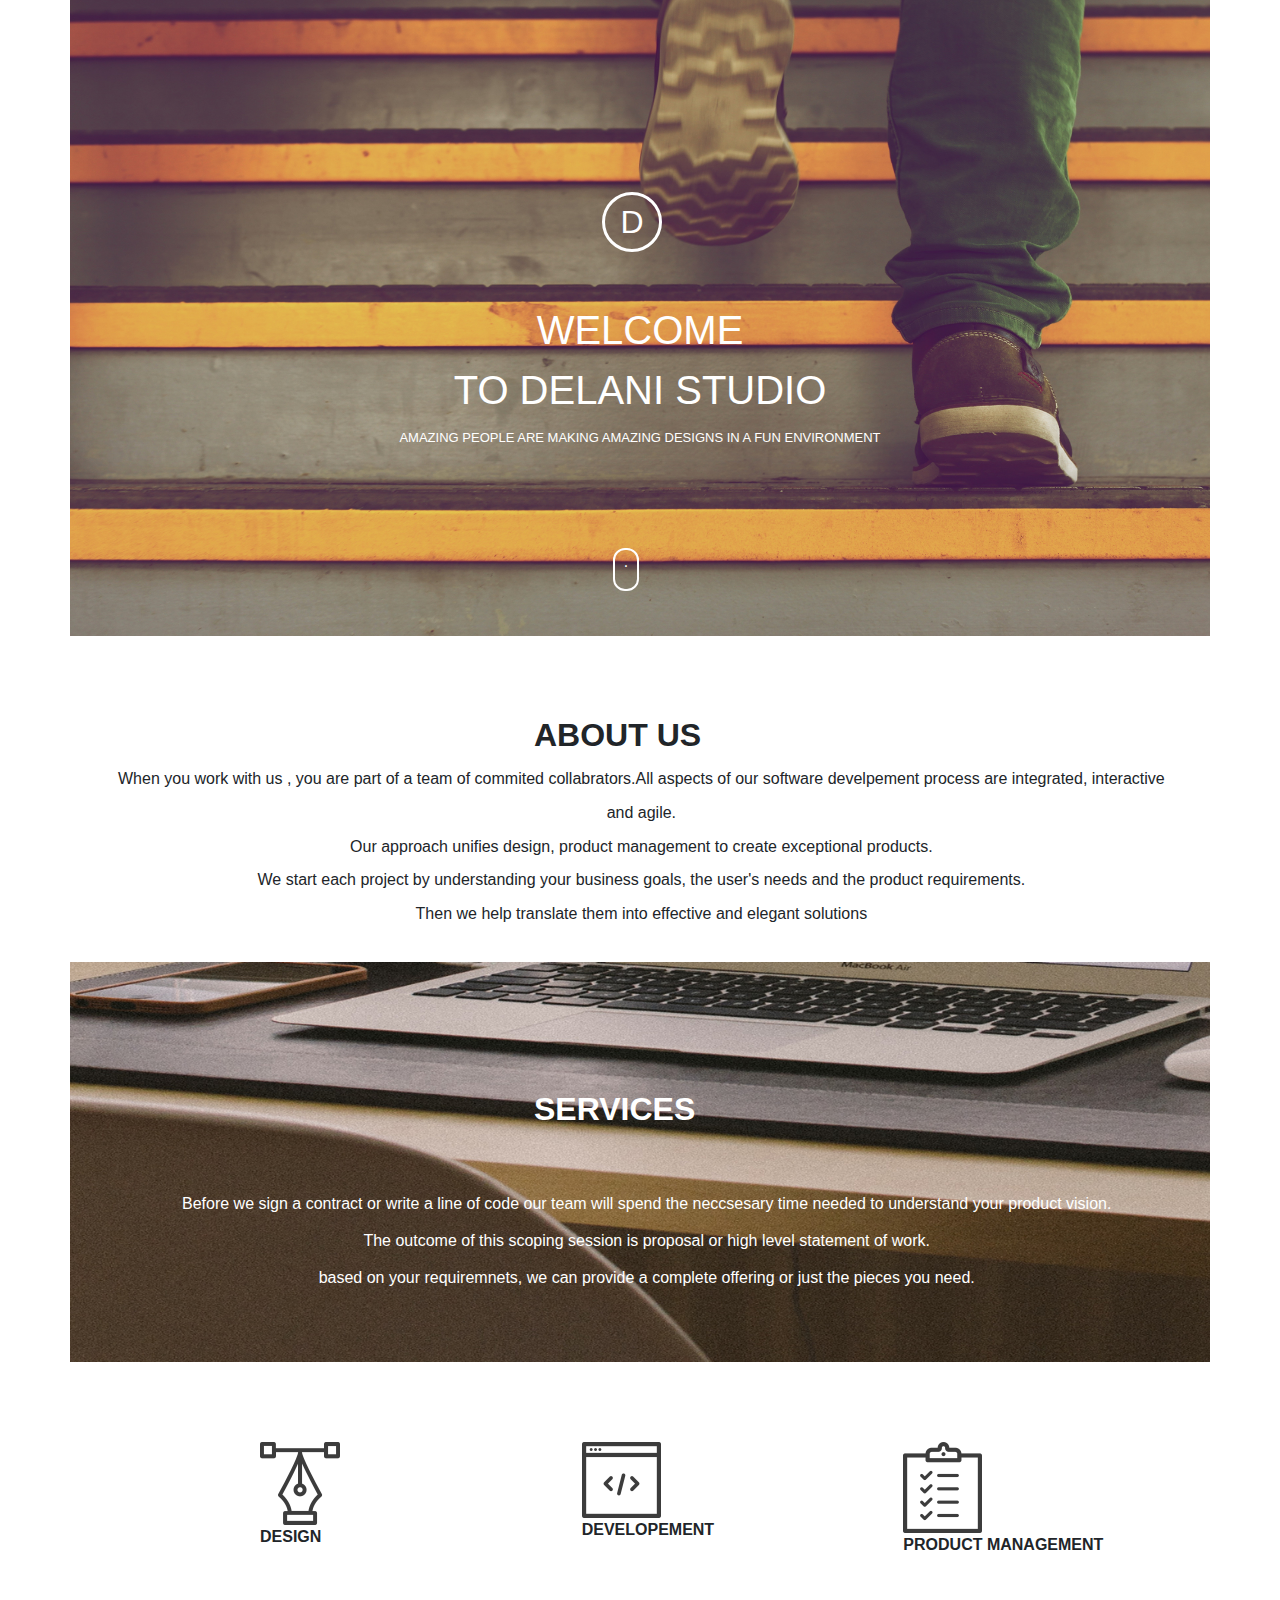
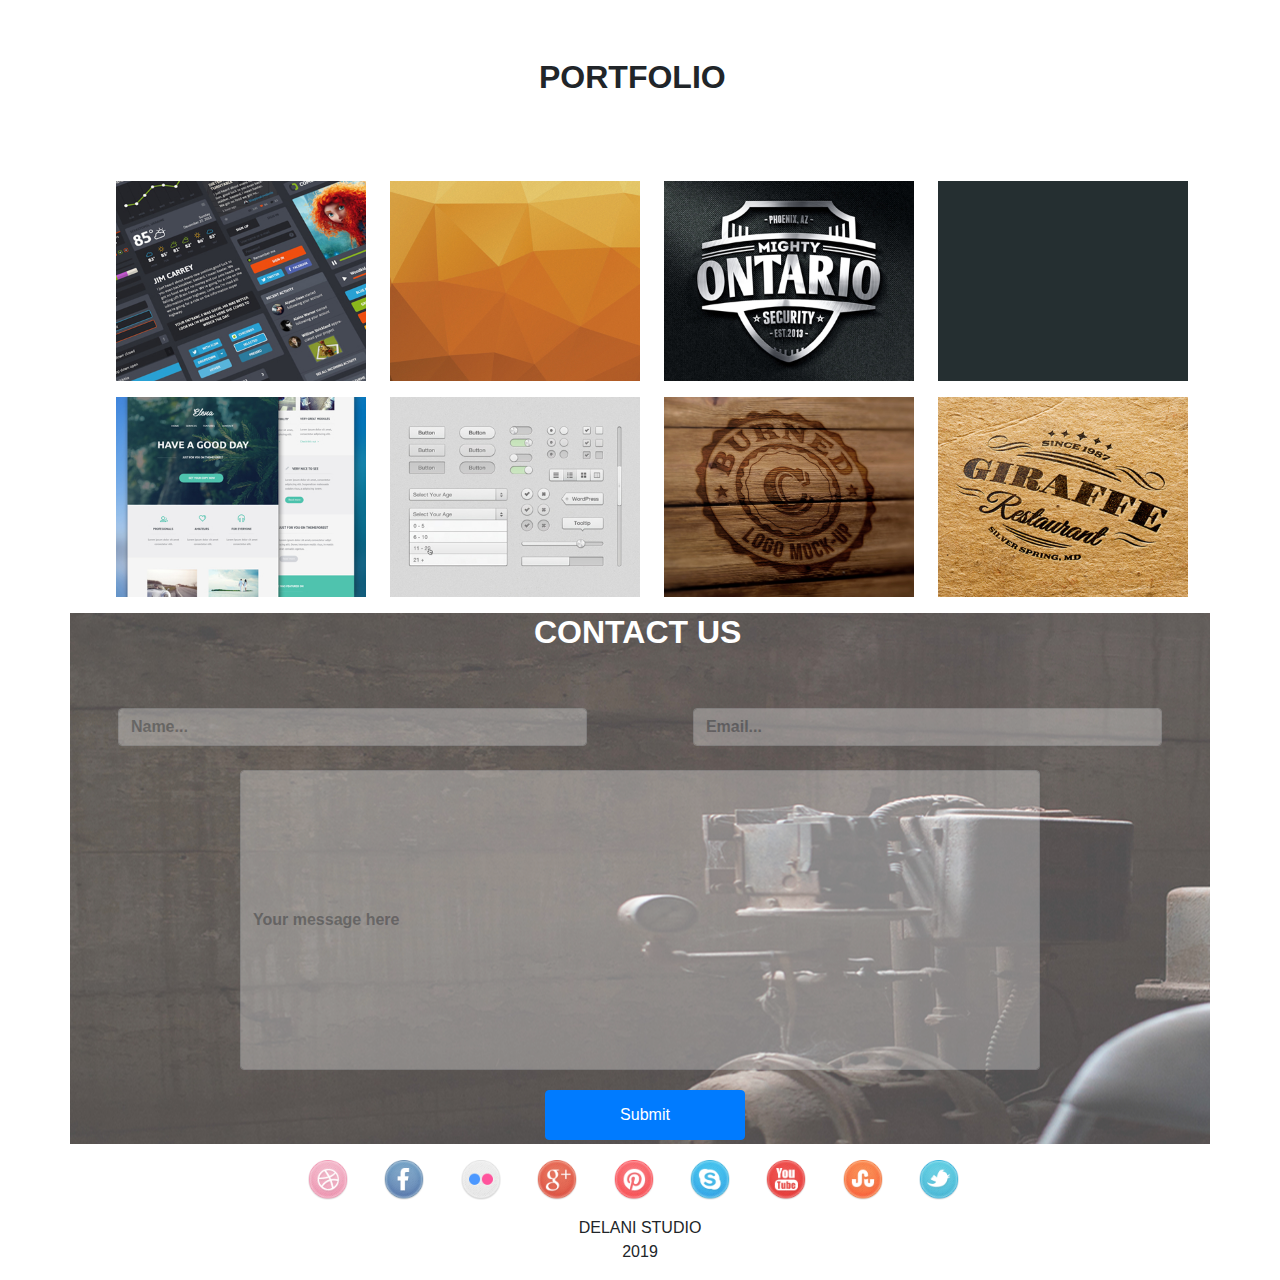
<file: index.html>
<!DOCTYPE html>
<html lang="en">
<head>
  <meta charset="UTF-8">
  <meta http-equiv="X-UA-Compatible" content="IE=edge">
  <!-- Linking CSS , Bootstrap and Jquery -->
  <script src="https://code.jquery.com/jquery-3.6.0.min.js" ></script>
  <link rel="stylesheet" href="https://maxcdn.bootstrapcdn.com/bootstrap/4.0.0/css/bootstrap.min.css" integrity="sha384-Gn5384xqQ1aoWXA+058RXPxPg6fy4IWvTNh0E263XmFcJlSAwiGgFAW/dAiS6JXm" crossorigin="anonymous">
  <link rel="stylesheet" href="index.css">
  <meta name="viewport" content="width=device-width, initial-scale=1.0">
  <title>Document</title>
</head>
<body>
  <!-- container for the landing page -->
    <div class="container">
      <section>
        <div class="row landpage">
           <div class="col-md-12">
             <!-- container for the logo -->
               <div class="logo">
                 D
               </div>
               <h1><spand id = heading >WELCOME </span><br> TO DELANI STUDIO</h1>
               <p>AMAZING PEOPLE ARE MAKING AMAZING DESIGNS IN A FUN ENVIRONMENT</p>
               <div class="fullstop">.</div>
           </div>
        </div>
      </section>
    </div>
    <!-- container for the about us section -->
    <div class="container">
        <section>
          <div class="row about">
            <h2>ABOUT US</h2>
            <p>
              
              When you work with us , you are part of a team of commited collabrators.All aspects of our software develpement process are integrated, interactive <br> and agile.<br>Our approach unifies
              design, product management to create exceptional products.<br> We start each project by understanding your business goals, the user's needs  and the  product requirements.<br>Then we help translate them into effective and elegant solutions 
            </p>

           </div>
         </section>
    </div>

    <!-- Container for the about section -->
    <div class="container">
        <section>
          <div class="row services">
            <h2>SERVICES</h2>
              <p>
                 Before we sign a contract or write a line of code our team will spend the neccsesary time needed to understand your product vision. <br>
                 The outcome of this scoping session is proposal or high level statement of work.<br>
                 based on your requiremnets, we can provide a complete offering or just the pieces you need.
             </p>
          </div>
          <div class="row whatwedo">
              <div class="col-md-4 service">
                  <img class ="img-1" src="./images/design_icon.png">
                  <p class>DESIGN</p>
                  <p class="p1">Our design practice offers a full range of services including 
                    brand strategy, interaction and visual design and user experience testing.
                     Throughout your project, our designers create and implement visual design 
                     and workflows, solicit user feedback and work with you to make sure what gets
                      built is what is needed.
                  </p>
               </div>
               <div class="col-md-4 service">
                  <img class ="img-2" src ="./images/dev_icon.png">
                  <p>DEVELOPEMENT</p>
                  <p class="p2">All engineers are fluent in the latest enterprise, mobile and web 
                    development technologies. They collaborate with your team to write, and improve 
                    code on a daily basis, using proven practices such as test-driven development and
                     pair programming.
                   </p>
               </div>
               <div class="col-md-4 service">
                   <img class="img-3" src="./images/product_icon.png">
                   <p>PRODUCT MANAGEMENT</p>
                   <p class="p3">Planning and development is iterative. Because we are constantly 
                    coding and testing, the products we build are always ready to go live. 
                    This iterative process allows for changes as business requirements evolve.
                   </p>
               </div>
          </div>
       </section>
    </div>
    <div class="container portfolio">
       <section>
        <p>PORTFOLIO</p>
          <div class="row portfolio">
           
              <div class="col-md-2.5 imageeffect">
                <img src="./images/work1.jpg" alt="portfolio image">
                <h5 class= "titleimage">ANIMATION</h5>
              </div>
              <div class="col-md-2.5 imageeffect">
                <img src="./images/work2.jpg" alt="portfolio image">
                <h5 class= "titleimage">THEMES</h5>
              </div>
              <div class="col-md-2.5 imageeffect">
                <img src="./images/work3.jpg" alt="portfolio image">
                <h5 class= "titleimage">SECURITY APP</h5>
              </div>
              <div class="col-md-2.5 imageeffect">
                <img src="./images/work4.jpg" alt="portfolio image">
                <h5 class= "titleimage">THEME</h5>
              </div>
          </div>
          <div class="row portfolio2 ">
                <div class="col-md-2.5 imageeffect">
                  <img src="./images/work5.jpg" alt="portfolio image">
                  <h5 class= "titleimage">LEAF APP</h5>
                </div>
                <div class="col-md-2.5 imageeffect">
                  <img src="./images/work6.jpg" alt="portfolio image">
                  <h5 class= "titleimage">CALCULATOR</h5>
                </div>
                <div class="col-md-2.5 imageeffect">
                  <img src="./images/work7.jpg" alt="portfolio image">
                  <h5 class= "titleimage">WHISKEY PUB</h5>
                </div>
                <div class="col-md-2.5 imageeffect">
                  <img src="./images/work8.jpg" alt="portfolio image">
                  <h5 class= "titleimage">RESTAURANT</h5>
                </div>
            </div>
          </div>
       </section>
    </div>
 <!-- container for contact us -->
 <div class="container">
    <section>
      <div class="row contact">
        <h2>CONTACT US</h2>
        <form id ="forms">
          <div class="form-row">
             <div class="form-group col-md-5">
                <label class="sr-only" for="inlineFormInputName2">Name...</label>
                <input type="text" class="form-control mb-2 mr-sm-2" id="name" placeholder="Name...">
             </div>
             <div class="form-group col-md-5">
                <label  class="sr-only" for="inlineFormInputName2">Email...</label>
                <input type="email" class="form-control mb-2 mr-sm-2" id="email" placeholder="Email...">
            </div>
            <div class="form-row2">
              <div class="form-group col-md-12">
                  <label class="sr-only" for="formGroupExampleInput">Example label</label>
                  <input type="text" class="form-control" id="message" placeholder="Your message here">
              </div>
              <button type="submit" class="btn btn-primary my-1">Submit</button>
            
          </form>
       </div>
      </div>
    </section>
 </div>

 <!-- Section for the social icons -->
 <div class="container socialtags">
   <section>
       <div class="row social">
          <div class="col-md-1">
             <img src="./images/dribble.png " alt="socialmediaicon">
           </div>
           <div class="col-md-1">
            <img src="./images/facebook.png " alt="socialmediaicon">
          </div>
          <div class="col-md-1">
            <img src="./images/flickr.png " alt="socialmediaicon">
          </div>
          <div class="col-md-1">
            <img src="./images/google.png " alt="socialmediaicon">
          </div>
          <div class="col-md-1">
            <img src="./images/pinterest.png " alt="socialmediaicon">
          </div>
          <div class="col-md-1">
            <img src="./images/skype.png " alt="socialmediaicon">
          </div>
          <div class="col-md-1">
            <img src="./images/you_tube.png " alt="socialmediaicon">
          </div>
          <div class="col-md-1">
            <img src="./images/stumble_icon.png " alt="socialmediaicon">
          </div>
          <div class="col-md-1">
            <img src="./images/twitter.png " alt="socialmediaicon">
          </div>
         
       </div>
       <p>DELANI STUDIO <br> 2019</p> 
   </section>
 </div>

   <!-- Linking javascript files :frnt-end and back-end -->
   <script src="script.js"></script>
   <script src="index.js"></script>
</body>
</html>
</file>
<file: index.css>
@import url('https://fonts.googleapis.com/css2?family=Poppins:wght@600&display=swap');

.landpage{
  background-image: url("./images/landing1.jpg");
  background-repeat: none;
  color:white;
  text-align: center;
  height: 700px;
  background-size: contain;
  background-repeat: no-repeat;

}
.landpage h1{
  font-weight: 500;
  margin-top: 2rem;
  line-height: 1.5;
  
}
.landpage p {
  font-size: small;
}

.logo{
  height: 60px;
  width: 60px;
  border-radius: 50%;
  border:solid white ;
  font-size: xx-large;
  display: inline-block;
  margin-top: 12rem;
  margin-right: 1rem;
  margin-bottom: 1rem;
  padding-top: 3px;
}

.fullstop{
 
  border-radius: 12px;
  width: 26px;
  border: 2px solid white;
  text-align: center;
  height: 43px;
  margin-top: 100px;
  margin-left: 33rem;
}
 .small{
   height: 10px;
   width: 15px;
   border-radius: 25px;
   border-radius: solid white;
 }
 .about{
   text-align: center;
   line-height: 2.1;
 }
 .about h2{
  margin-left: 29rem;
  padding-top: 1rem;
  font-weight: bold;

 }
 .about p{
   text-align: center ;
   margin-left: 3rem;
 }
 .services{
   height: 400px;
   text-align: center;
   line-height: 2.3;
   background-image: url(./images/background3.jpg);
   background-repeat: no-repeat;
   background-size: cover;
   color: white;
   margin-top: 1rem;
 }
 .services p{
   margin-left: 7rem;
   font-weight: 400;
  
 }
 .services h2{
 margin-left: 29rem;
 font-weight: 500;
 margin-top: 8rem;
 font-weight: bold;

 }
.whatwedo{
  margin-top: 5rem;
  display: flex;
  justify-content: space-between;
  margin-left: 10rem;
  
  
} 
.service{
  font-weight: bolder;
  /* padding-left: 10rem; */
}
.portfolio{
  display: flex;
  justify-content: space-around;
  margin-top: 5rem;

}
.portfolio p{
  font-weight: bold;
  font-weight: bolder;
  align-items: center;
  font-size: xx-large;
  padding-left: 27rem;
  
}
.portfolio img{
  height: 200px;
 margin-left: 1.5rem;
 width: 250px;
}

.portfolio2{
  display: flex;
  justify-content: space-around;
  margin-top: 1rem;
}
.portfolio2 img{
  height: 200px;
  /* margin-left: 1rem; */
  width: 250px;
}
.contact{
  background-image: url(./images/background4.jpg);
  margin-top: 1rem;
  display: block;
  color: white;
  margin-top: 1rem;

}
.contact h2{
  padding-left: 29rem;
  font-weight: bold;
  padding-bottom: 3rem;
}
.form-row{
  display: flex;
  justify-content: space-around;
}
#message{
 opacity: 0.3;
  text-align: start;
  height: 300px;
  width: 800px;
  color: white;
}
#email{
  opacity: 0.3;
   color: white;
  
}
#name{

   color: white;
   opacity: 0.3;
   
}


.social img{
  height: 40px;
  /* justify-content: center; */
  /* justify-content: space-around; */
}
.social{
margin-top: 1rem;
margin-left: 13rem;

}
.img-1, .img-2, .img-3:hover{
  cursor: pointer;
  box-shadow: black;
  /* position: relative; */
  /* top: 0;
  transition: top ease 0.5s; */
}
.p1, .p2, .p3:hover{
  cursor: pointer;
}
button{
  height: 50px;
  width: 200px;
  margin-left: 20rem;

}
input::placeholder {
 
  font-weight: bold;


}
.titleimage{
  display: none;
  background-color: transparent;
  /* border: solid black; */
  width: 200px;
  z-index: -2;
  text-align: center;
}

.socialtags p{
text-align: center;
margin-top: 1rem;
}
@media (max-width:768px){
  .serve{
      display: flex;
      align-items: center;
      flex-direction: column;
      justify-content: center;
     
  }
}
</file>
